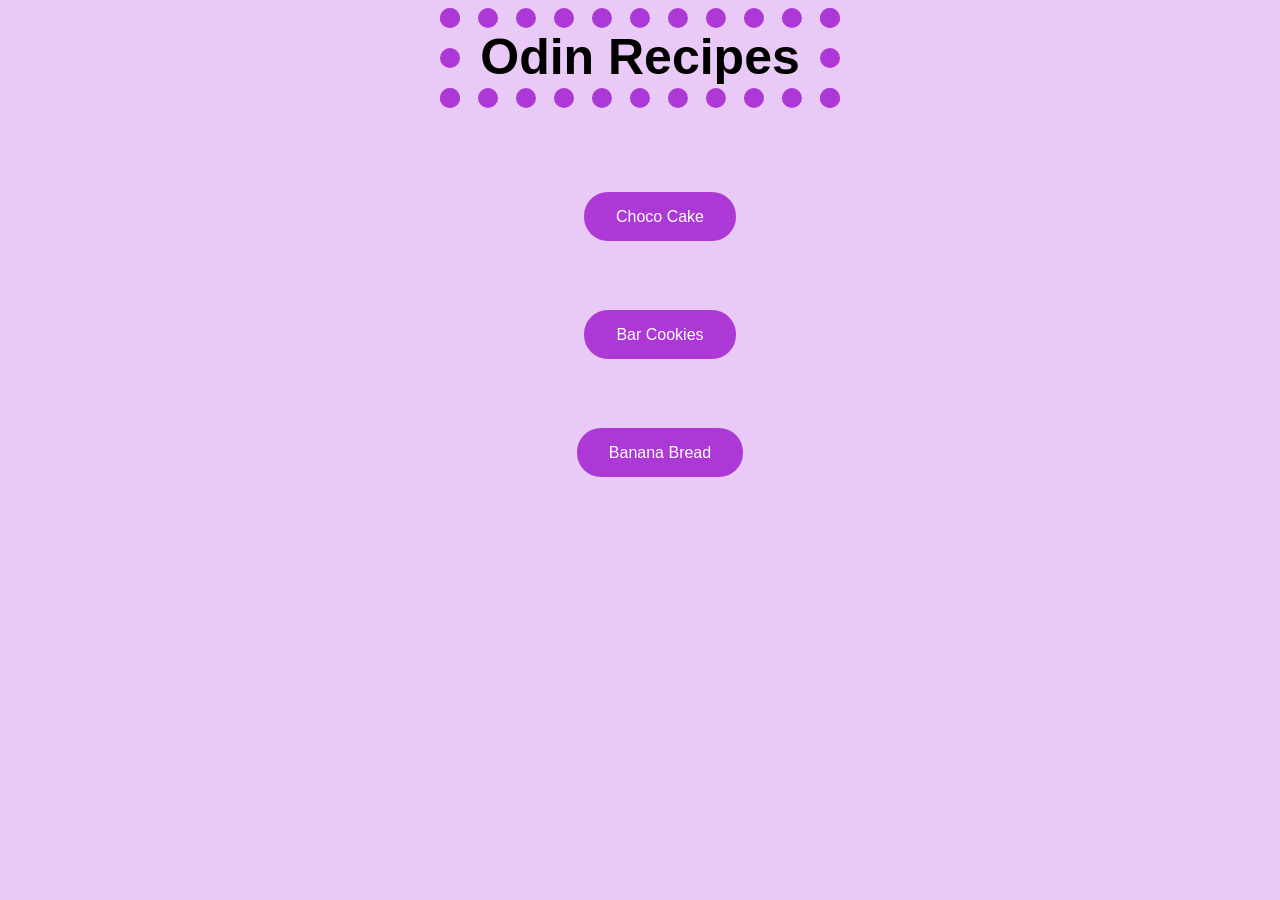
<file: index.html>
<!DOCTYPE html>
<html lang="en">
<head>
    <meta charset="UTF-8">
    <meta name="viewport" content="width=device-width, initial-scale=1.0">
    <title>Odin Recipes</title>
    <link rel="stylesheet" href="style.css">
</head>
<body>
    <h1>Odin Recipes</h1>
    <ul class="nav">
        <li class="home-page"><a class="button" href="recipes/choco-cake.html">Choco Cake</a></li>
        <li class="home-page"><a class="button" href="recipes/bar-cookie.html">Bar Cookies</a></li>
        <li class="home-page"><a class="button" href="recipes/banana-bread.html">Banana Bread</a></li>
    </ul>
</body>
</html>
</file>
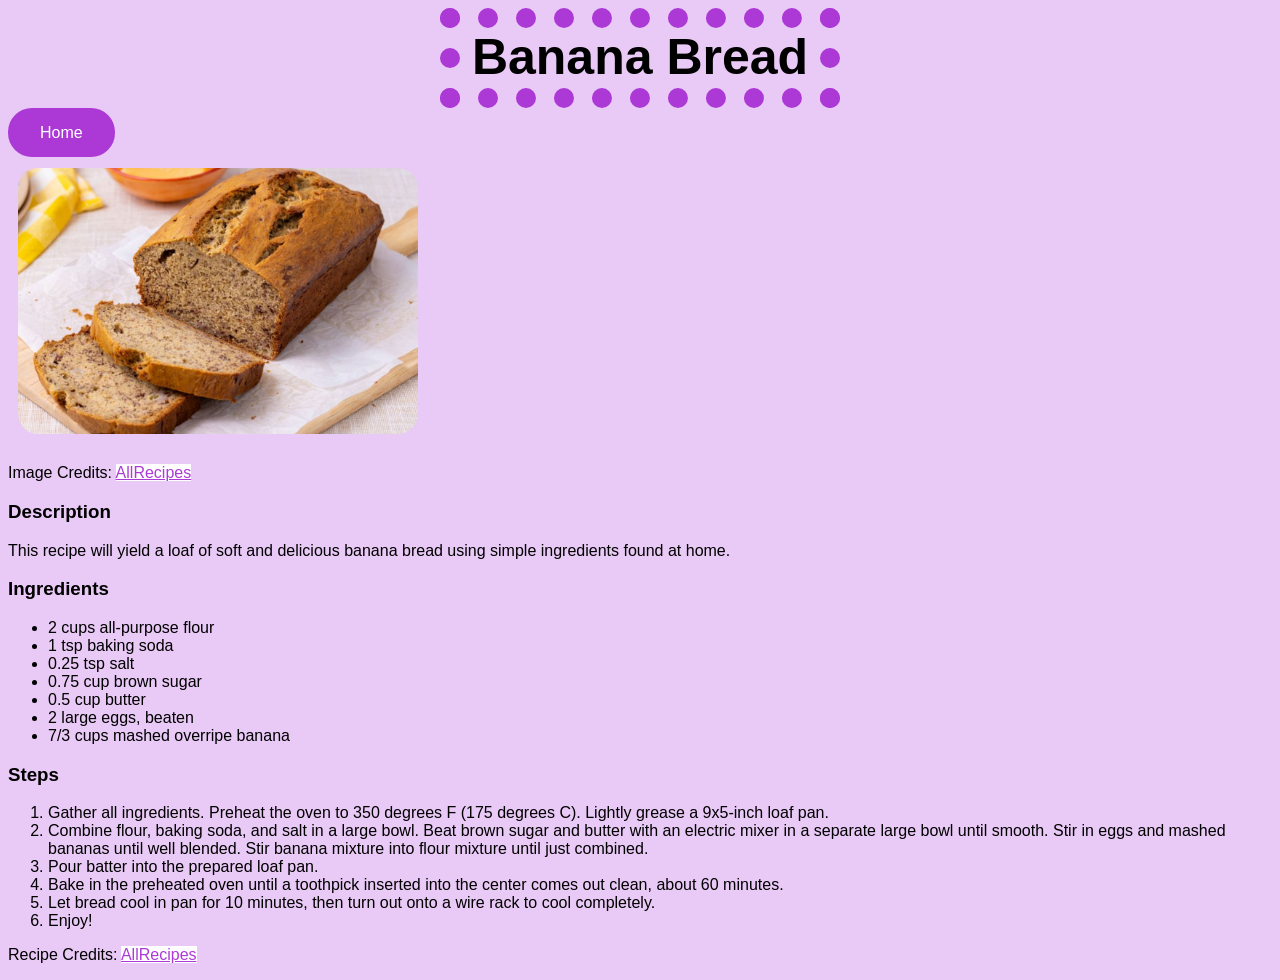
<file: recipes/banana-bread.html>
<!DOCTYPE html>
<html lang="en">
<head>
    <meta charset="UTF-8">
    <meta name="viewport" content="width=device-width, initial-scale=1.0">
    <link rel="stylesheet" href="../style.css">
    <title>Banana Bread</title>
</head>
<body>
    <h1>Banana Bread</h1>
    <p><a class="button" href="../index.html">Home</a></p>
    <img src="../src/banana-bread.png" alt="a loaf of banana bread" width="400">
    <p>Image Credits: <a class="recipe-link" href="https://www.allrecipes.com/recipe/20144/banana-banana-bread/">AllRecipes</a></p>
    <p></p>
    <h3>Description</h3>
    <p>This recipe will yield a loaf of soft and delicious banana bread using simple ingredients found at home.</p>
    <p></p>
    <h3>Ingredients</h3>
    <ul class="ingredients">
        <li>2 cups all-purpose flour</li>
        <li>1 tsp baking soda</li>
        <li>0.25 tsp salt</li>
        <li>0.75 cup brown sugar</li>
        <li>0.5 cup butter</li>
        <li>2 large eggs, beaten</li>
        <li>7/3 cups mashed overripe banana</li>
    </ul>
    <h3>Steps</h3>
    <ol>
        <li>Gather all ingredients. Preheat the oven to 350 degrees F (175 degrees C). Lightly grease a 9x5-inch loaf pan. </li>
        <li>Combine flour, baking soda, and salt in a large bowl. Beat brown sugar and butter with an electric mixer in a separate large bowl until smooth. Stir in eggs and mashed bananas until well blended. Stir banana mixture into flour mixture until just combined. </li>
        <li>Pour batter into the prepared loaf pan. </li>
        <li>Bake in the preheated oven until a toothpick inserted into the center comes out clean, about 60 minutes.</li>
        <li>Let bread cool in pan for 10 minutes, then turn out onto a wire rack to cool completely.</li>
        <li>Enjoy!</li>
    </ol>
    <p></p>
    <p></p>
    <p>Recipe Credits: <a class="recipe-link" href="https://www.allrecipes.com/recipe/20144/banana-banana-bread/">AllRecipes</a></p>
</body>
</html>
</file>
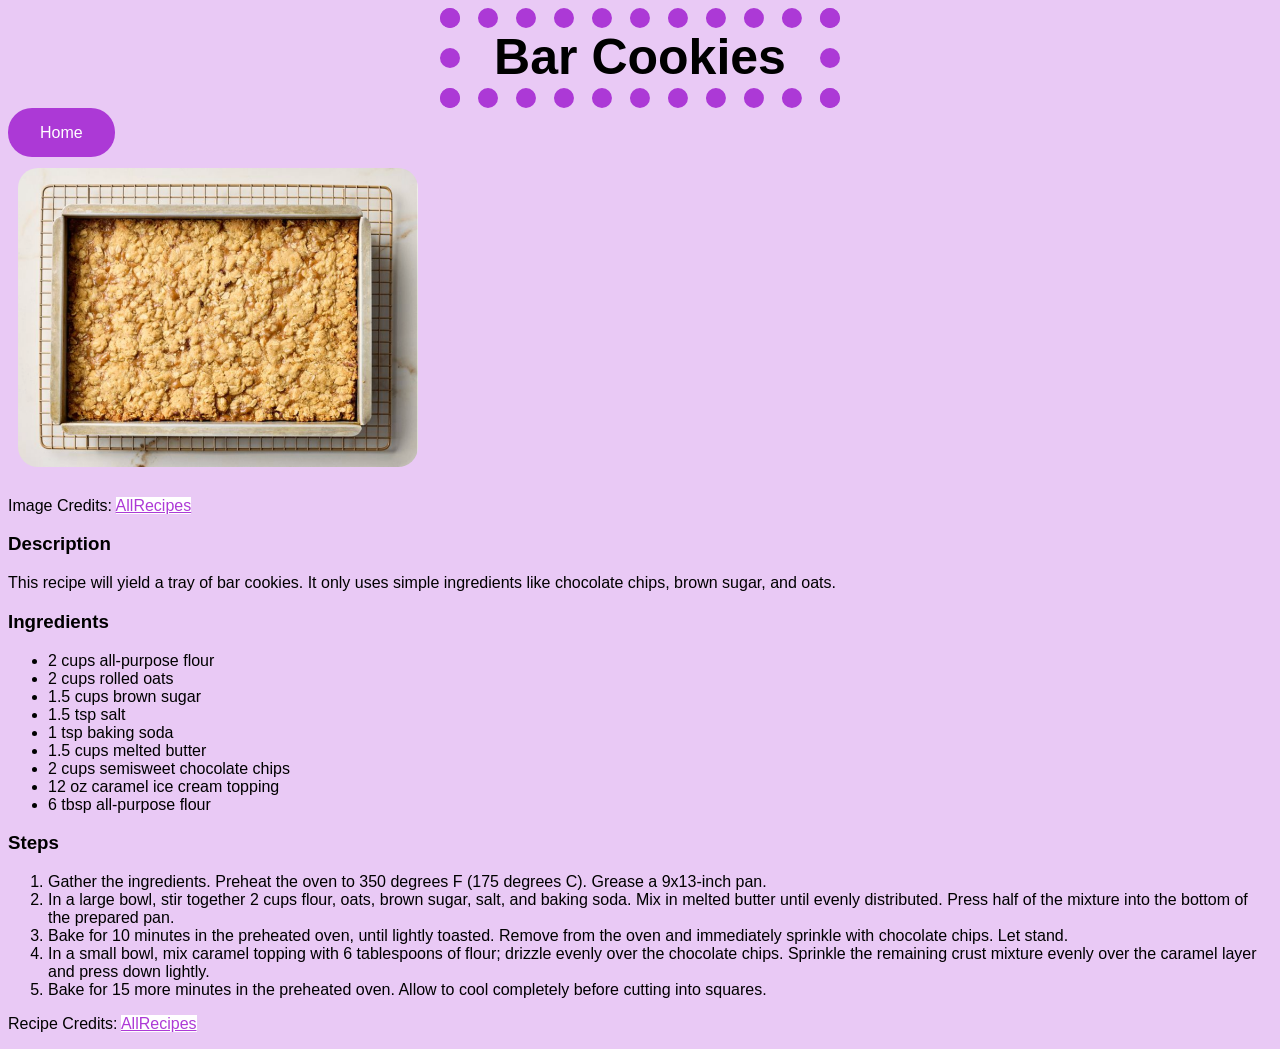
<file: recipes/bar-cookie.html>
<!DOCTYPE html>
<html lang="en">
<head>
    <meta charset="UTF-8">
    <meta name="viewport" content="width=device-width, initial-scale=1.0">
    <link rel="stylesheet" href="../style.css">
    <title>Bar Cookies</title>
</head>
<body>
    <h1>Bar Cookies</h1>
    <p><a class="button" href="../index.html">Home</a></p>
    <img src="../src/bar-cookie.png" alt="tray of bar cookies on gold pan" width="400">
    <p>Image Credits: <a class="recipe-link" href="https://www.allrecipes.com/recipe/25797/granny-mabels-best-bar-cookies/">AllRecipes</a></p>
    <p></p>
    <h3>Description</h3>
    <p>This recipe will yield a tray of bar cookies. It only uses simple ingredients like chocolate chips, brown sugar, and oats.</p>
    <p></p>
    <h3>Ingredients</h3>
    <ul class="ingredients">
        <li>2 cups all-purpose flour</li>
        <li>2 cups rolled oats</li>
        <li>1.5 cups brown sugar</li>
        <li>1.5 tsp salt</li>
        <li>1 tsp baking soda</li>
        <li>1.5 cups melted butter</li>
        <li>2 cups semisweet chocolate chips</li>
        <li>12 oz caramel ice cream topping</li>
        <li>6 tbsp all-purpose flour</li>
    </ul>
    <h3>Steps</h3>
    <ol>
        <li>Gather the ingredients. Preheat the oven to 350 degrees F (175 degrees C). Grease a 9x13-inch pan.</li>
        <li>In a large bowl, stir together 2 cups flour, oats, brown sugar, salt, and baking soda. Mix in melted butter until evenly distributed. Press half of the mixture into the bottom of the prepared pan.</li>
        <li>Bake for 10 minutes in the preheated oven, until lightly toasted. Remove from the oven and immediately sprinkle with chocolate chips. Let stand. </li>
        <li>In a small bowl, mix caramel topping with 6 tablespoons of flour; drizzle evenly over the chocolate chips. Sprinkle the remaining crust mixture evenly over the caramel layer and press down lightly. </li>
        <li>Bake for 15 more minutes in the preheated oven. Allow to cool completely before cutting into squares.</li>
    </ol>
    <p></p>
    <p></p>
    <p>Recipe Credits: <a class="recipe-link" href="https://www.allrecipes.com/recipe/25797/granny-mabels-best-bar-cookies/">AllRecipes</a></p>
</body>
</html>
</file>
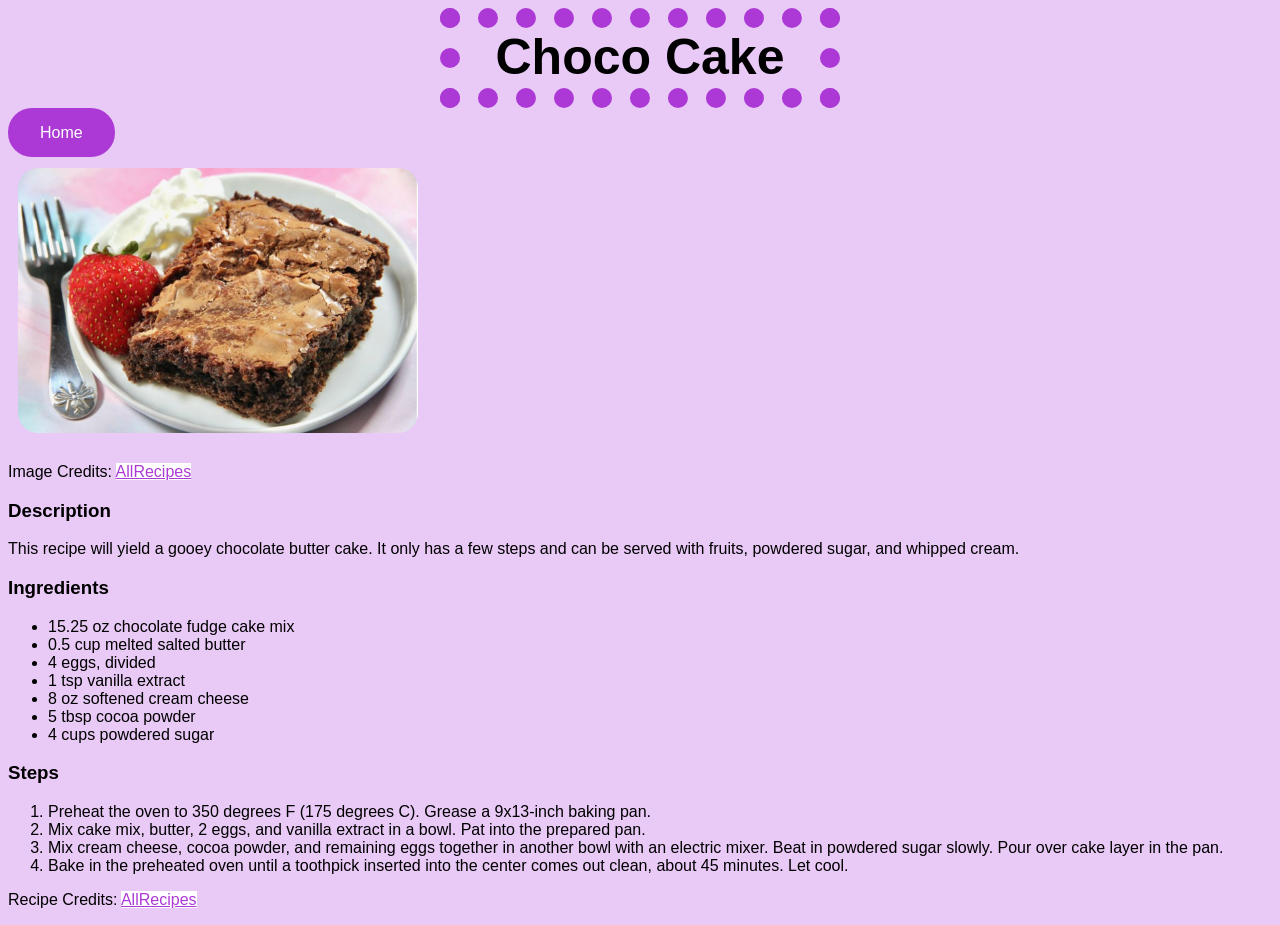
<file: recipes/choco-cake.html>
<!DOCTYPE html>
<html lang="en">
<head>
    <meta charset="UTF-8">
    <meta name="viewport" content="width=device-width, initial-scale=1.0">
    <link rel="stylesheet" href="../style.css">
    <title>Choco Cake</title>
</head>
<body>
    <h1>Choco Cake</h1>
    <p><a class="button" href="../index.html">Home</a></p>
    <img src="../src/choco-cake.png" alt="chocolate cake on plate with strawberry and fork" width="400">
    <p>Image Credits: <a class="recipe-link" href="https://www.allrecipes.com/recipe/277934/chocolate-gooey-butter-cake/">AllRecipes</a></p>
    <p></p>
    <h3>Description</h3>
    <p>This recipe will yield a gooey chocolate butter cake. It only has a few steps and can be served with fruits, powdered sugar, and whipped cream.</p>
    <p></p>
    <h3>Ingredients</h3>
    <ul class="ingredients">
        <li>15.25 oz chocolate fudge cake mix</li>
        <li>0.5 cup melted salted butter</li>
        <li>4 eggs, divided</li>
        <li>1 tsp vanilla extract</li>
        <li>8 oz softened cream cheese</li>
        <li>5 tbsp cocoa powder</li>
        <li>4 cups powdered sugar</li>
    </ul>
    <h3>Steps</h3>
    <ol>
        <li>Preheat the oven to 350 degrees F (175 degrees C). Grease a 9x13-inch baking pan.</li>
        <li>Mix cake mix, butter, 2 eggs, and vanilla extract in a bowl. Pat into the prepared pan. </li>
        <li>Mix cream cheese, cocoa powder, and remaining eggs together in another bowl with an electric mixer. Beat in powdered sugar slowly. Pour over cake layer in the pan. </li>
        <li>Bake in the preheated oven until a toothpick inserted into the center comes out clean, about 45 minutes. Let cool. </li>
    </ol>
    <p></p>
    <p></p>
    <p>Recipe Credits: <a class="recipe-link" href="https://www.allrecipes.com/recipe/277934/chocolate-gooey-butter-cake/">AllRecipes</a></p>
</body>
</html>
</file>
<file: style.css>
html {
    box-sizing: border-box;  
}

*, 
*::before, 
*::after {
    box-sizing: inherit; 
}

body {
    background-color:rgba(233, 201, 245, 0.99); 
}

h1, h3 {
    font-family: "IM Fell DW Pica", sans-serif;
}

h1 {
    width: 400px; 
    height: 100px; 
    border: 20px dotted rgba(172, 56, 214, 0.99); 
    text-align: center; 
    font-size: 50px;  
    padding: 0 auto;    
    margin: 0 auto; 
}

.nav { 
    list-style: none; 
    display: block;    
    margin: 5px auto; 
}

.nav, .ingredients, p, ol { 
    font-family: "Neue Haas Grotesk Display 65 Medium", sans-serif;  
}

.home-page {
    margin: 100px; 
    text-align: center;   
}

.recipe-link{  
    color: rgba(172, 56, 214, 0.99);
    background-color: white; 
}

.button {
    transition: color 300ms ease-in-out, background-color 300ms ease-in-out;
    color: white;  
    background-color: rgba(172, 56, 214, 0.99);
    padding: 1em 2em; 
    border-radius: 24px;
    text-decoration: none;
}

.button:hover {
    background-color: rgba(78, 4, 106, 0.99); 
    color: white;
}

img {
    margin: 10px; 
    border-radius: 20px; 
}
</file>
